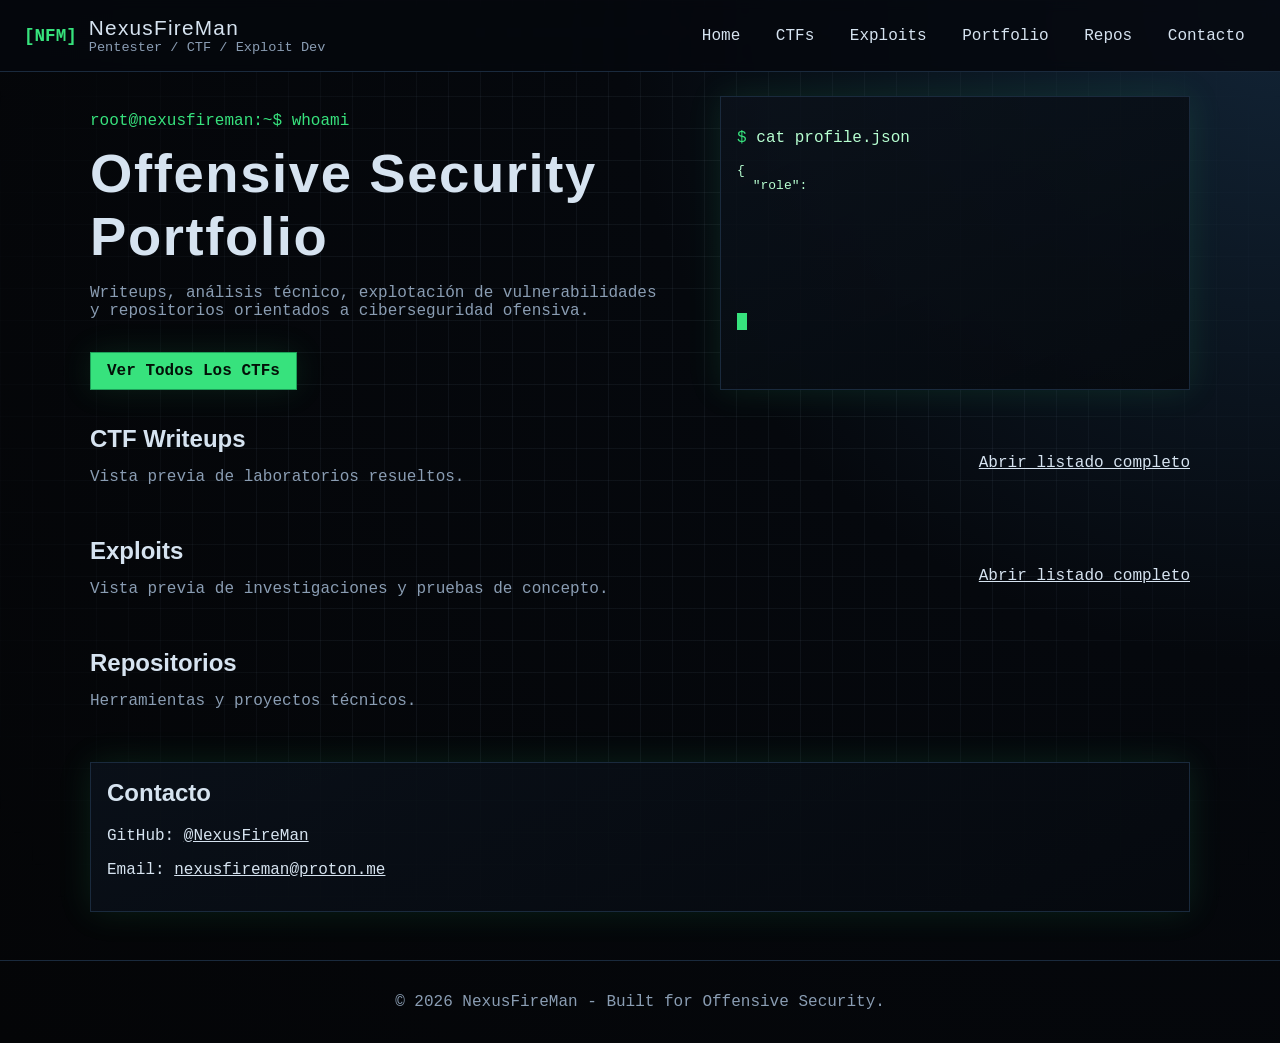
<file: index.html>
<!DOCTYPE html>
<html lang="es">
<head>
  <meta charset="UTF-8" />
  <meta name="viewport" content="width=device-width, initial-scale=1.0" />
  <meta http-equiv="Content-Security-Policy" content="default-src 'self'; script-src 'self'; style-src 'self' https://fonts.googleapis.com; font-src 'self' https://fonts.gstatic.com; img-src 'self' data: https:; connect-src 'self' https://api.github.com https://raw.githubusercontent.com; object-src 'none'; base-uri 'self'; frame-ancestors 'none'; upgrade-insecure-requests" />
  <meta name="description" content="NexusFireMan - Pentester, CTF Player y Researcher." />
  <title>NexusFireMan | Offensive Security</title>
  <link rel="preconnect" href="https://fonts.googleapis.com" />
  <link rel="preconnect" href="https://fonts.gstatic.com" crossorigin />
  <link href="https://fonts.googleapis.com/css2?family=Share+Tech+Mono&family=Rajdhani:wght@500;700&display=swap" rel="stylesheet" />
  <link rel="stylesheet" href="assets/css/style.css" />
</head>
<body>
  <div class="bg-grid" aria-hidden="true"></div>

  <header class="topbar">
    <div class="brand">
      <span class="brand-mark">[NFM]</span>
      <div>
        <p class="brand-title">NexusFireMan</p>
        <p class="brand-subtitle">Pentester / CTF / Exploit Dev</p>
      </div>
    </div>
    <nav>
      <ul class="menu">
        <li><a href="#home">Home</a></li>
        <li><a href="ctf.html">CTFs</a></li>
        <li><a href="exploits.html">Exploits</a></li>
        <li><a href="https://nexusfireman.github.io/portfolio/" target="_blank" rel="noreferrer">Portfolio</a></li>
        <li><a href="#repos">Repos</a></li>
        <li><a href="#contact">Contacto</a></li>
      </ul>
    </nav>
  </header>

  <main>
    <section id="home" class="hero">
      <div>
        <p class="status-line">root@nexusfireman:~$ whoami</p>
        <h1>Offensive Security Portfolio</h1>
        <p class="hero-text">
          Writeups, análisis técnico, explotación de vulnerabilidades y repositorios orientados a ciberseguridad ofensiva.
        </p>
        <a class="btn" href="ctf.html">Ver Todos Los CTFs</a>
      </div>
      <div class="terminal-card">
        <p><span class="prompt">$</span> cat profile.json</p>
        <pre id="terminal-output" class="terminal-output" aria-live="polite"></pre>
        <span class="terminal-cursor" aria-hidden="true"></span>
      </div>
    </section>

    <section id="ctf" class="content-section">
      <div class="section-head section-head-with-action">
        <div>
          <h2>CTF Writeups</h2>
          <p>Vista previa de laboratorios resueltos.</p>
        </div>
        <a class="inline-link" href="ctf.html">Abrir listado completo</a>
      </div>
      <div id="ctf-list" class="cards"></div>
    </section>

    <section id="exploits" class="content-section">
      <div class="section-head section-head-with-action">
        <div>
          <h2>Exploits</h2>
          <p>Vista previa de investigaciones y pruebas de concepto.</p>
        </div>
        <a class="inline-link" href="exploits.html">Abrir listado completo</a>
      </div>
      <div id="exploit-list" class="cards"></div>
    </section>

    <section id="repos" class="content-section">
      <div class="section-head">
        <h2>Repositorios</h2>
        <p>Herramientas y proyectos técnicos.</p>
      </div>
      <div id="repo-list" class="cards"></div>
    </section>

    <section id="contact" class="content-section contact">
      <h2>Contacto</h2>
      <p>GitHub: <a href="https://github.com/NexusFireMan" target="_blank" rel="noreferrer">@NexusFireMan</a></p>
      <p>Email: <a href="mailto:nexusfireman@proton.me">nexusfireman@proton.me</a></p>
    </section>
  </main>

  <footer>
    <p>© <span id="year"></span> NexusFireMan - Built for Offensive Security.</p>
  </footer>

  <script src="assets/js/main.js" type="module"></script>
</body>
</html>
</file>
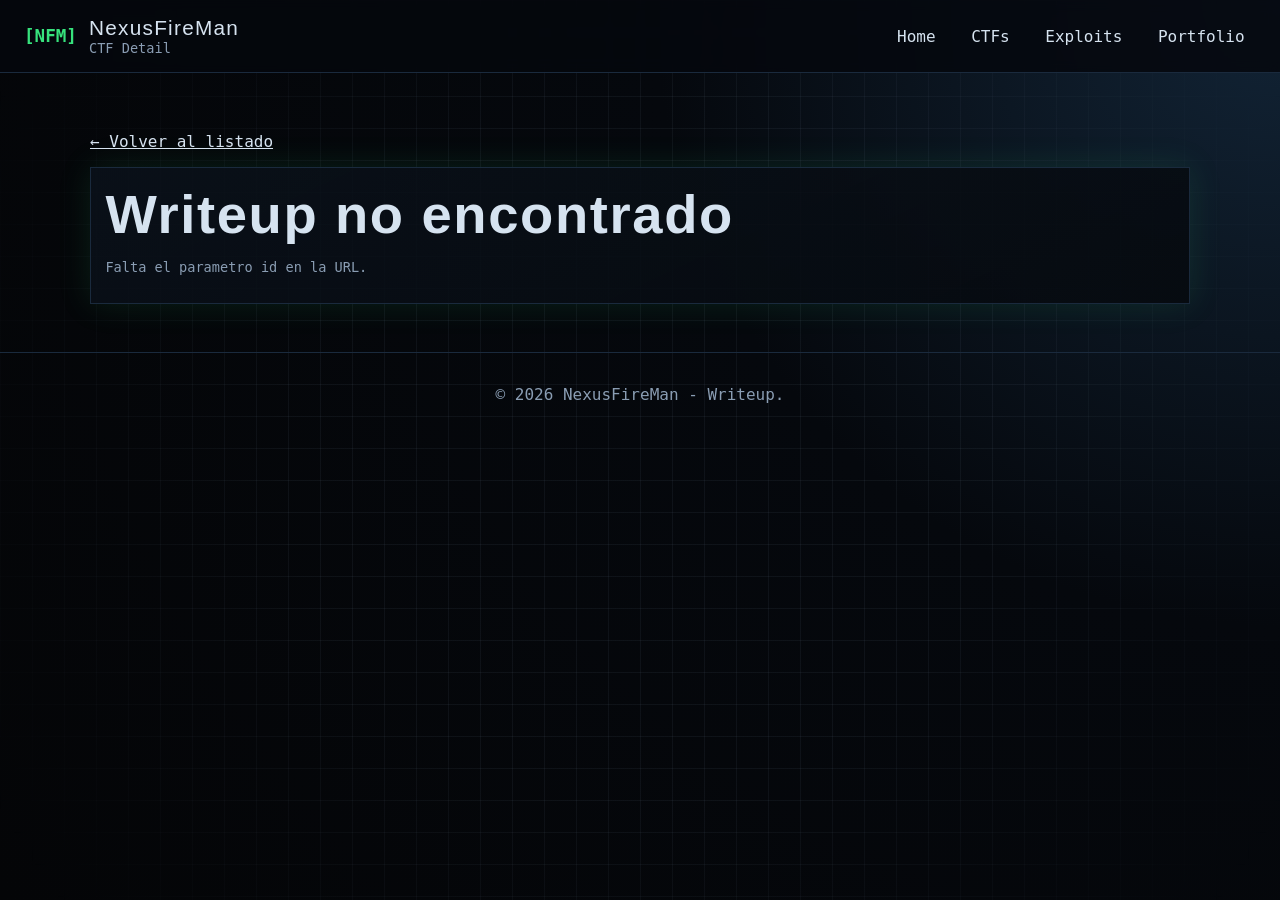
<file: ctf-detail.html>
<!DOCTYPE html>
<html lang="es">
<head>
  <meta charset="UTF-8" />
  <meta name="viewport" content="width=device-width, initial-scale=1.0" />
  <meta http-equiv="Content-Security-Policy" content="default-src 'self'; script-src 'self'; style-src 'self' https://fonts.googleapis.com; font-src 'self' https://fonts.gstatic.com; img-src 'self' data: https:; connect-src 'self' https://api.github.com https://raw.githubusercontent.com; object-src 'none'; base-uri 'self'; frame-ancestors 'none'; upgrade-insecure-requests" />
  <meta name="description" content="Detalle de writeup CTF de NexusFireMan." />
  <title>CTF Detail | NexusFireMan</title>
  <link rel="preconnect" href="https://fonts.googleapis.com" />
  <link rel="preconnect" href="https://fonts.gstatic.com" crossorigin />
  <link href="https://fonts.googleapis.com/css2?family=Share+Tech+Mono&family=Rajdhani:wght@500;700&display=swap" rel="stylesheet" />
  <link rel="stylesheet" href="assets/css/style.css" />
</head>
<body>
  <div class="bg-grid" aria-hidden="true"></div>

  <header class="topbar">
    <div class="brand">
      <span class="brand-mark">[NFM]</span>
      <div>
        <p class="brand-title">NexusFireMan</p>
        <p class="brand-subtitle">CTF Detail</p>
      </div>
    </div>
    <nav>
      <ul class="menu">
        <li><a href="index.html">Home</a></li>
        <li><a href="ctf.html">CTFs</a></li>
        <li><a href="exploits.html">Exploits</a></li>
        <li><a href="https://nexusfireman.github.io/portfolio/" target="_blank" rel="noreferrer">Portfolio</a></li>
      </ul>
    </nav>
  </header>

  <main>
    <section class="content-section">
      <a class="inline-link" href="ctf.html">← Volver al listado</a>
      <article id="ctf-detail" class="detail-card"></article>
    </section>
  </main>

  <footer>
    <p>© <span id="year"></span> NexusFireMan - Writeup.</p>
  </footer>

  <script src="assets/js/ctf-detail.js" type="module"></script>
</body>
</html>
</file>
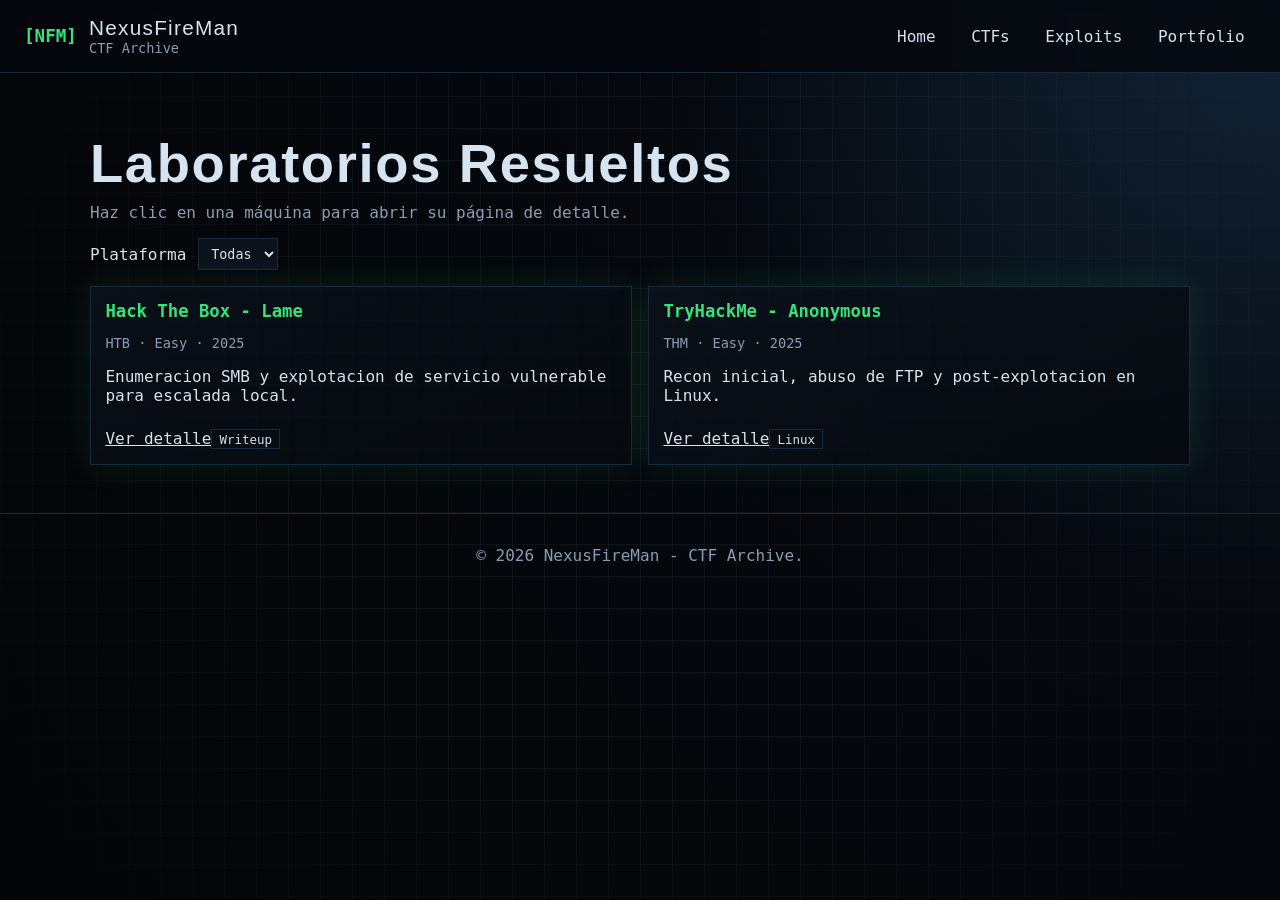
<file: ctf.html>
<!DOCTYPE html>
<html lang="es">
<head>
  <meta charset="UTF-8" />
  <meta name="viewport" content="width=device-width, initial-scale=1.0" />
  <meta http-equiv="Content-Security-Policy" content="default-src 'self'; script-src 'self'; style-src 'self' https://fonts.googleapis.com; font-src 'self' https://fonts.gstatic.com; img-src 'self' data: https:; connect-src 'self' https://api.github.com https://raw.githubusercontent.com; object-src 'none'; base-uri 'self'; frame-ancestors 'none'; upgrade-insecure-requests" />
  <meta name="description" content="Listado de CTFs resueltos por NexusFireMan." />
  <title>CTFs | NexusFireMan</title>
  <link rel="preconnect" href="https://fonts.googleapis.com" />
  <link rel="preconnect" href="https://fonts.gstatic.com" crossorigin />
  <link href="https://fonts.googleapis.com/css2?family=Share+Tech+Mono&family=Rajdhani:wght@500;700&display=swap" rel="stylesheet" />
  <link rel="stylesheet" href="assets/css/style.css" />
</head>
<body>
  <div class="bg-grid" aria-hidden="true"></div>

  <header class="topbar">
    <div class="brand">
      <span class="brand-mark">[NFM]</span>
      <div>
        <p class="brand-title">NexusFireMan</p>
        <p class="brand-subtitle">CTF Archive</p>
      </div>
    </div>
    <nav>
      <ul class="menu">
        <li><a href="index.html">Home</a></li>
        <li><a href="ctf.html">CTFs</a></li>
        <li><a href="exploits.html">Exploits</a></li>
        <li><a href="https://nexusfireman.github.io/portfolio/" target="_blank" rel="noreferrer">Portfolio</a></li>
      </ul>
    </nav>
  </header>

  <main>
    <section class="content-section">
      <div class="section-head">
        <h1>Laboratorios Resueltos</h1>
        <p>Haz clic en una máquina para abrir su página de detalle.</p>
      </div>

      <div class="filters">
        <label for="platform-filter">Plataforma</label>
        <select id="platform-filter">
          <option value="all">Todas</option>
        </select>
      </div>

      <div id="ctf-page-list" class="cards"></div>
    </section>
  </main>

  <footer>
    <p>© <span id="year"></span> NexusFireMan - CTF Archive.</p>
  </footer>

  <script src="assets/js/ctf.js" type="module"></script>
</body>
</html>
</file>
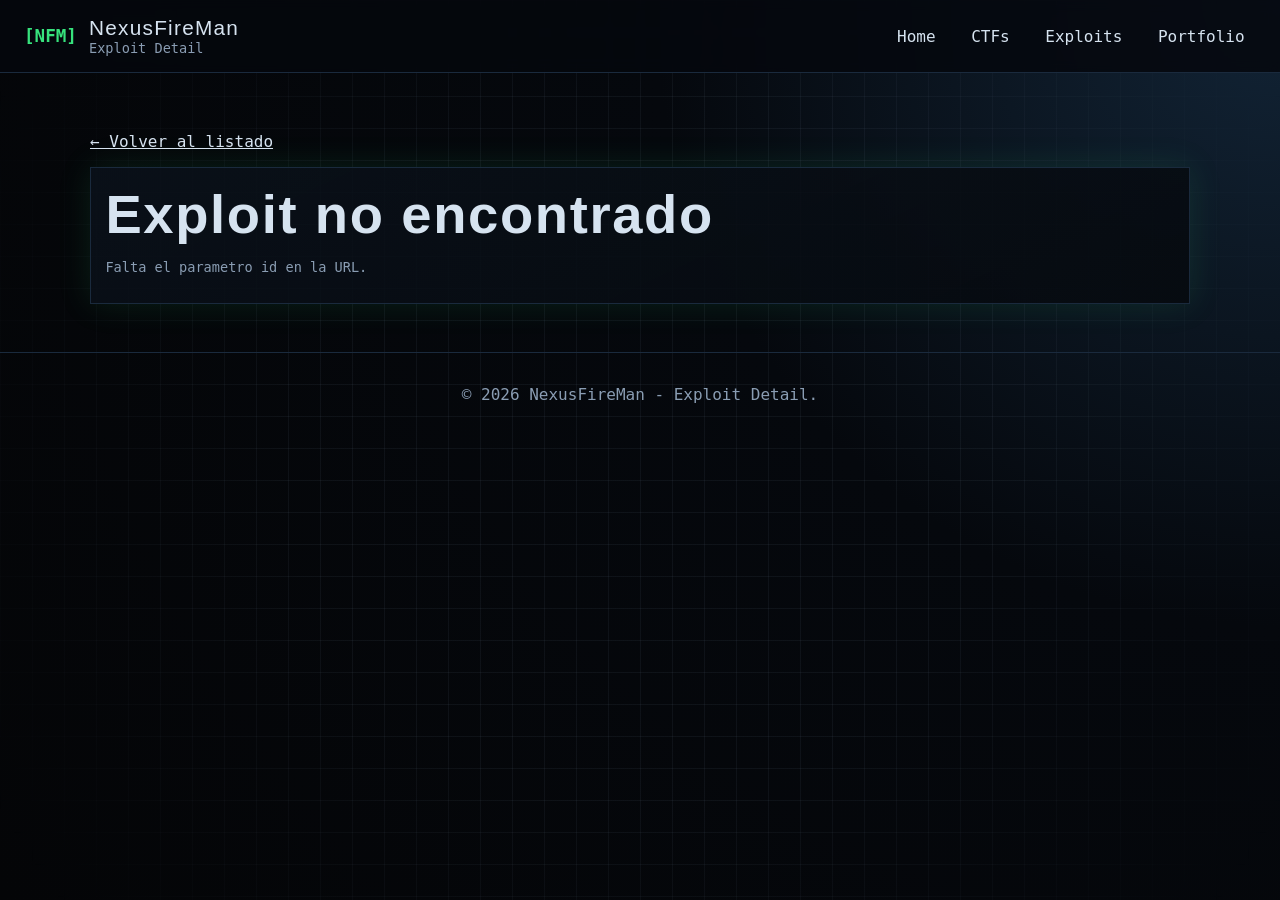
<file: exploit-detail.html>
<!DOCTYPE html>
<html lang="es">
<head>
  <meta charset="UTF-8" />
  <meta name="viewport" content="width=device-width, initial-scale=1.0" />
  <meta http-equiv="Content-Security-Policy" content="default-src 'self'; script-src 'self'; style-src 'self' https://fonts.googleapis.com; font-src 'self' https://fonts.gstatic.com; img-src 'self' data: https:; connect-src 'self' https://api.github.com https://raw.githubusercontent.com; object-src 'none'; base-uri 'self'; frame-ancestors 'none'; upgrade-insecure-requests" />
  <meta name="description" content="Detalle de exploit de NexusFireMan." />
  <title>Exploit Detail | NexusFireMan</title>
  <link rel="preconnect" href="https://fonts.googleapis.com" />
  <link rel="preconnect" href="https://fonts.gstatic.com" crossorigin />
  <link href="https://fonts.googleapis.com/css2?family=Share+Tech+Mono&family=Rajdhani:wght@500;700&display=swap" rel="stylesheet" />
  <link rel="stylesheet" href="assets/css/style.css" />
</head>
<body>
  <div class="bg-grid" aria-hidden="true"></div>

  <header class="topbar">
    <div class="brand">
      <span class="brand-mark">[NFM]</span>
      <div>
        <p class="brand-title">NexusFireMan</p>
        <p class="brand-subtitle">Exploit Detail</p>
      </div>
    </div>
    <nav>
      <ul class="menu">
        <li><a href="index.html">Home</a></li>
        <li><a href="ctf.html">CTFs</a></li>
        <li><a href="exploits.html">Exploits</a></li>
        <li><a href="https://nexusfireman.github.io/portfolio/" target="_blank" rel="noreferrer">Portfolio</a></li>
      </ul>
    </nav>
  </header>

  <main>
    <section class="content-section">
      <a class="inline-link" href="exploits.html">← Volver al listado</a>
      <article id="exploit-detail" class="detail-card"></article>
    </section>
  </main>

  <footer>
    <p>© <span id="year"></span> NexusFireMan - Exploit Detail.</p>
  </footer>

  <script src="assets/js/exploit-detail.js" type="module"></script>
</body>
</html>
</file>
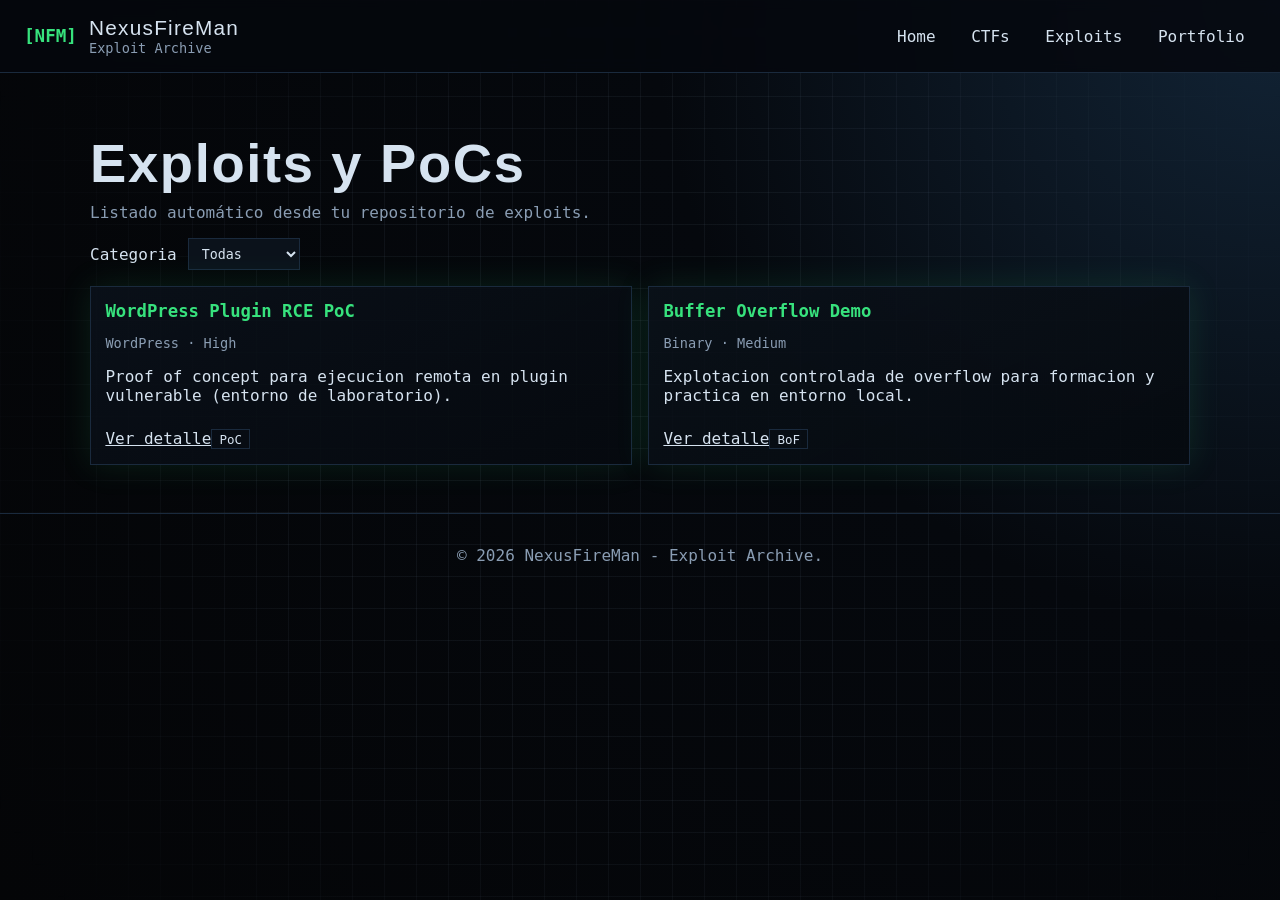
<file: exploits.html>
<!DOCTYPE html>
<html lang="es">
<head>
  <meta charset="UTF-8" />
  <meta name="viewport" content="width=device-width, initial-scale=1.0" />
  <meta http-equiv="Content-Security-Policy" content="default-src 'self'; script-src 'self'; style-src 'self' https://fonts.googleapis.com; font-src 'self' https://fonts.gstatic.com; img-src 'self' data: https:; connect-src 'self' https://api.github.com https://raw.githubusercontent.com; object-src 'none'; base-uri 'self'; frame-ancestors 'none'; upgrade-insecure-requests" />
  <meta name="description" content="Listado de exploits y labs de NexusFireMan." />
  <title>Exploits | NexusFireMan</title>
  <link rel="preconnect" href="https://fonts.googleapis.com" />
  <link rel="preconnect" href="https://fonts.gstatic.com" crossorigin />
  <link href="https://fonts.googleapis.com/css2?family=Share+Tech+Mono&family=Rajdhani:wght@500;700&display=swap" rel="stylesheet" />
  <link rel="stylesheet" href="assets/css/style.css" />
</head>
<body>
  <div class="bg-grid" aria-hidden="true"></div>

  <header class="topbar">
    <div class="brand">
      <span class="brand-mark">[NFM]</span>
      <div>
        <p class="brand-title">NexusFireMan</p>
        <p class="brand-subtitle">Exploit Archive</p>
      </div>
    </div>
    <nav>
      <ul class="menu">
        <li><a href="index.html">Home</a></li>
        <li><a href="ctf.html">CTFs</a></li>
        <li><a href="exploits.html">Exploits</a></li>
        <li><a href="https://nexusfireman.github.io/portfolio/" target="_blank" rel="noreferrer">Portfolio</a></li>
      </ul>
    </nav>
  </header>

  <main>
    <section class="content-section">
      <div class="section-head">
        <h1>Exploits y PoCs</h1>
        <p>Listado automático desde tu repositorio de exploits.</p>
      </div>

      <div class="filters">
        <label for="category-filter">Categoria</label>
        <select id="category-filter">
          <option value="all">Todas</option>
        </select>
      </div>

      <div id="exploit-page-list" class="cards"></div>
    </section>
  </main>

  <footer>
    <p>© <span id="year"></span> NexusFireMan - Exploit Archive.</p>
  </footer>

  <script src="assets/js/exploits.js" type="module"></script>
</body>
</html>
</file>
<file: assets/css/style.css>
:root {
  --bg: #05080d;
  --bg-soft: #0b121b;
  --text: #d6e3f0;
  --muted: #8a9db3;
  --accent: #37e27d;
  --accent-soft: #1e9f59;
  --danger: #ff5d6c;
  --border: #1a2a3d;
  --shadow: 0 0 32px rgba(55, 226, 125, 0.12);
}

* {
  box-sizing: border-box;
}

html {
  scroll-behavior: smooth;
}

body {
  margin: 0;
  font-family: "Share Tech Mono", monospace;
  color: var(--text);
  background: radial-gradient(circle at top right, #122436 0%, var(--bg) 40%, #040507 100%);
  min-height: 100vh;
  position: relative;
}

.bg-grid {
  position: fixed;
  inset: 0;
  background-image:
    linear-gradient(rgba(138, 157, 179, 0.08) 1px, transparent 1px),
    linear-gradient(90deg, rgba(138, 157, 179, 0.08) 1px, transparent 1px);
  background-size: 32px 32px;
  mask-image: radial-gradient(circle at center, black 45%, transparent 95%);
  pointer-events: none;
  z-index: 0;
}

.topbar,
main,
footer {
  position: relative;
}

.topbar {
  display: flex;
  justify-content: space-between;
  align-items: center;
  gap: 1rem;
  padding: 1rem 1.5rem;
  border-bottom: 1px solid var(--border);
  background: rgba(5, 8, 13, 0.85);
  backdrop-filter: blur(6px);
  position: sticky;
  top: 0;
  z-index: 1000;
}

.brand {
  display: flex;
  align-items: center;
  gap: 0.75rem;
}

.brand-mark {
  color: var(--accent);
  font-weight: bold;
  font-size: 1.1rem;
}

.brand-title {
  margin: 0;
  font-family: "Rajdhani", sans-serif;
  letter-spacing: 0.06em;
  font-size: 1.3rem;
}

.brand-subtitle {
  margin: 0;
  color: var(--muted);
  font-size: 0.85rem;
}

.menu {
  list-style: none;
  margin: 0;
  padding: 0;
  display: flex;
  flex-wrap: wrap;
  gap: 0.8rem;
}

.menu a {
  color: var(--text);
  text-decoration: none;
  padding: 0.3rem 0.65rem;
  border: 1px solid transparent;
}

.menu a:hover,
.menu a:focus-visible {
  border-color: var(--accent-soft);
  color: var(--accent);
}

main {
  width: min(1100px, 92vw);
  margin: 0 auto;
  padding: 1.5rem 0 3rem;
}

.hero {
  display: grid;
  grid-template-columns: 1.3fr 1fr;
  gap: 1.2rem;
  align-items: stretch;
  margin-bottom: 2rem;
}

.status-line {
  color: var(--accent);
  margin-bottom: 0.75rem;
}

h1,
h2 {
  margin-top: 0;
  font-family: "Rajdhani", sans-serif;
}

h1 {
  font-size: clamp(2rem, 5vw, 3.4rem);
  letter-spacing: 0.03em;
  margin-bottom: 0.8rem;
}

.hero-text {
  color: var(--muted);
  max-width: 60ch;
}

.btn {
  display: inline-block;
  margin-top: 1rem;
  color: #031108;
  background: var(--accent);
  text-decoration: none;
  font-weight: bold;
  padding: 0.55rem 1rem;
  border: 1px solid var(--accent-soft);
  box-shadow: var(--shadow);
}

.terminal-card,
.card,
.contact,
.detail-card {
  border: 1px solid var(--border);
  background: linear-gradient(155deg, rgba(11, 18, 27, 0.85), rgba(6, 10, 15, 0.9));
  box-shadow: var(--shadow);
}

.terminal-card {
  padding: 1rem;
  color: #b7ffd1;
  min-height: 235px;
}

.terminal-output {
  margin: 0;
  min-height: 150px;
  white-space: pre-wrap;
}

.terminal-cursor {
  width: 10px;
  height: 1.05rem;
  background: var(--accent);
  display: inline-block;
  animation: blink 1s steps(1, start) infinite;
  vertical-align: baseline;
}

.prompt {
  color: var(--accent);
}

.content-section {
  margin-top: 2.2rem;
}

.section-head p {
  color: var(--muted);
  margin-top: -0.3rem;
}

.section-head-with-action {
  display: flex;
  align-items: center;
  justify-content: space-between;
  gap: 1rem;
}

.cards {
  display: grid;
  grid-template-columns: repeat(auto-fit, minmax(240px, 1fr));
  gap: 1rem;
}

.card,
.detail-card {
  padding: 0.9rem;
}

.card h3 {
  margin: 0 0 0.4rem;
  color: var(--accent);
  font-size: 1.08rem;
}

.meta {
  color: var(--muted);
  font-size: 0.85rem;
}

.tag {
  display: inline-block;
  margin-top: 0.5rem;
  border: 1px solid var(--border);
  color: var(--text);
  padding: 0.1rem 0.45rem;
  font-size: 0.78rem;
}

.card a,
.inline-link,
.detail-card a,
.contact a {
  color: var(--text);
}

.card a:hover,
.card a:focus-visible,
.inline-link:hover,
.inline-link:focus-visible,
.detail-card a:hover,
.detail-card a:focus-visible,
.contact a:hover,
.contact a:focus-visible {
  color: var(--accent);
}

.filters {
  display: flex;
  align-items: center;
  gap: 0.7rem;
  margin-bottom: 1rem;
}

.filters select {
  background: var(--bg-soft);
  color: var(--text);
  border: 1px solid var(--border);
  padding: 0.4rem 0.55rem;
  font-family: inherit;
}

.detail-card {
  margin-top: 1rem;
}

.detail-card section {
  margin-top: 1.2rem;
}

.writeup-header {
  padding-bottom: 0.8rem;
  border-bottom: 1px solid var(--border);
  margin-bottom: 1rem;
}

.meta-pills {
  display: flex;
  flex-wrap: wrap;
  gap: 0.5rem;
  margin-top: 0.7rem;
}

.pill {
  border: 1px solid var(--border);
  background: rgba(55, 226, 125, 0.08);
  color: var(--text);
  font-size: 0.82rem;
  padding: 0.2rem 0.45rem;
}

.markdown-content {
  line-height: 1.6;
  font-size: 1rem;
}

.markdown-content h1,
.markdown-content h2,
.markdown-content h3 {
  margin: 1.25rem 0 0.55rem;
  color: var(--accent);
  font-family: "Rajdhani", sans-serif;
  letter-spacing: 0.02em;
}

.markdown-content p,
.markdown-content li {
  color: var(--text);
  margin: 0.55rem 0;
}

.markdown-content ul,
.markdown-content ol {
  padding-left: 1.2rem;
}

.markdown-content hr {
  border: 0;
  border-top: 1px solid var(--border);
  margin: 1rem 0;
}

.markdown-content img {
  max-width: 100%;
  height: auto;
  border: 1px solid var(--border);
}

.markdown-content table {
  width: 100%;
  border-collapse: collapse;
  display: block;
  overflow-x: auto;
}

.markdown-content th,
.markdown-content td {
  border: 1px solid var(--border);
  padding: 0.45rem 0.5rem;
  text-align: left;
}

.markdown-content blockquote {
  margin: 0.8rem 0;
  border-left: 3px solid var(--accent-soft);
  padding: 0.4rem 0.7rem;
  color: var(--muted);
}

.markdown-content code {
  background: rgba(55, 226, 125, 0.08);
  border: 1px solid var(--border);
  padding: 0.08rem 0.3rem;
  border-radius: 3px;
}

.markdown-content pre {
  overflow-x: auto;
  background: #03060a;
  border: 1px solid var(--border);
  padding: 0.85rem;
  margin: 0.8rem 0;
}

.markdown-content pre code {
  border: 0;
  background: transparent;
  padding: 0;
}

.contact {
  padding: 1rem;
}

footer {
  text-align: center;
  color: var(--muted);
  border-top: 1px solid var(--border);
  padding: 1rem;
}

@keyframes blink {
  50% {
    opacity: 0;
  }
}

@media (max-width: 820px) {
  .topbar {
    flex-direction: column;
    align-items: flex-start;
  }

  .hero {
    grid-template-columns: 1fr;
  }

  .section-head-with-action {
    align-items: flex-start;
    flex-direction: column;
  }
}
</file>
